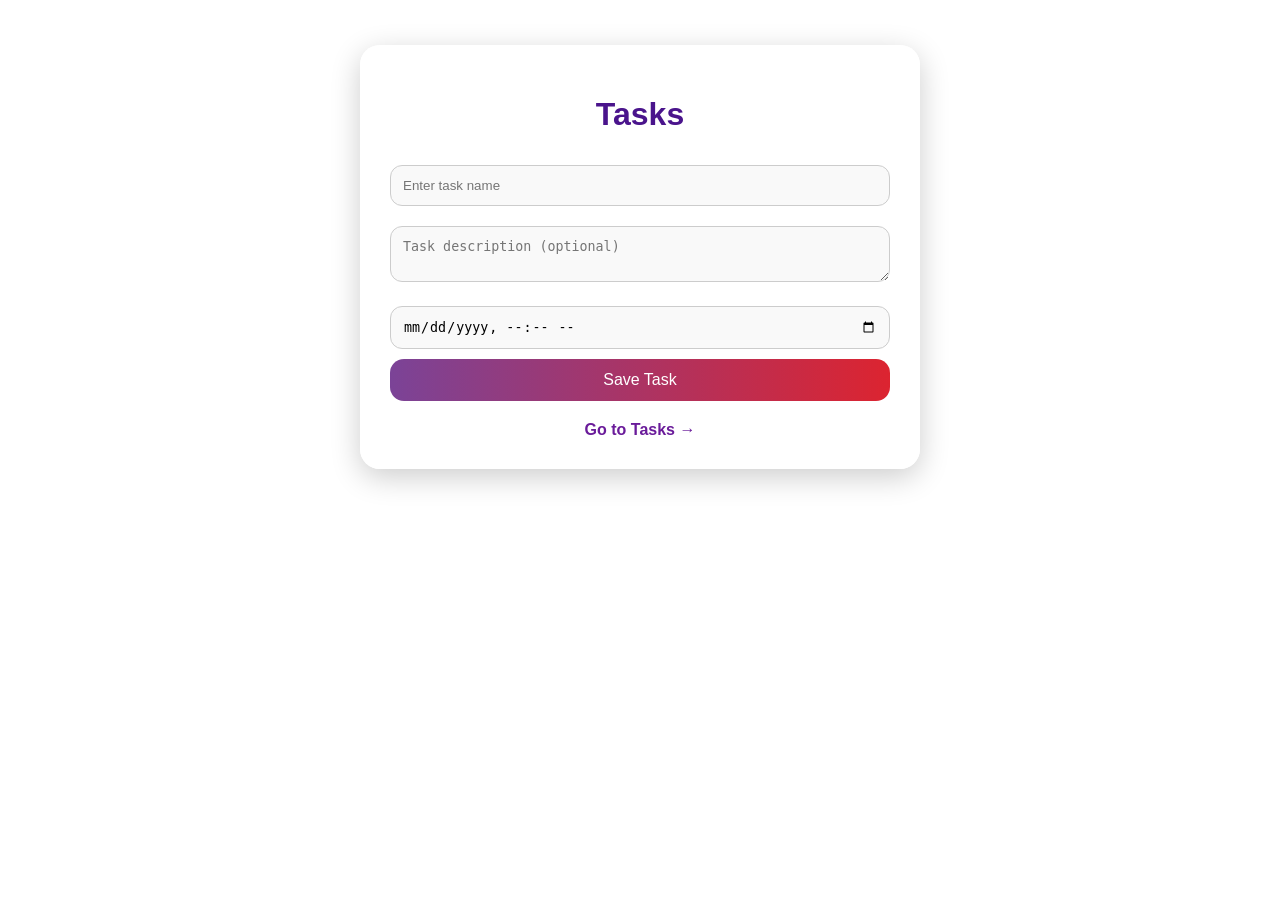
<file: index.html>
<!DOCTYPE html>
<html lang="en">
<head>
  <meta charset="UTF-8">
  <title>Create Task - ToDo</title>
  <link rel="stylesheet" href="style.css">
</head>
<body class="input-page">
  <div class="container">
    <h1>Tasks</h1>
    <input type="text" id="taskTitle" placeholder="Enter task name" required />
    <textarea id="taskDesc" placeholder="Task description (optional)"></textarea>
    <input type="datetime-local" id="taskTime" required />
    <button onclick="saveTask()">Save Task</button>
    <a href="tasks.html" class="view-tasks">Go to Tasks →</a>
  </div>
  <script src="script.js"></script>
</body>
</html>
</file>
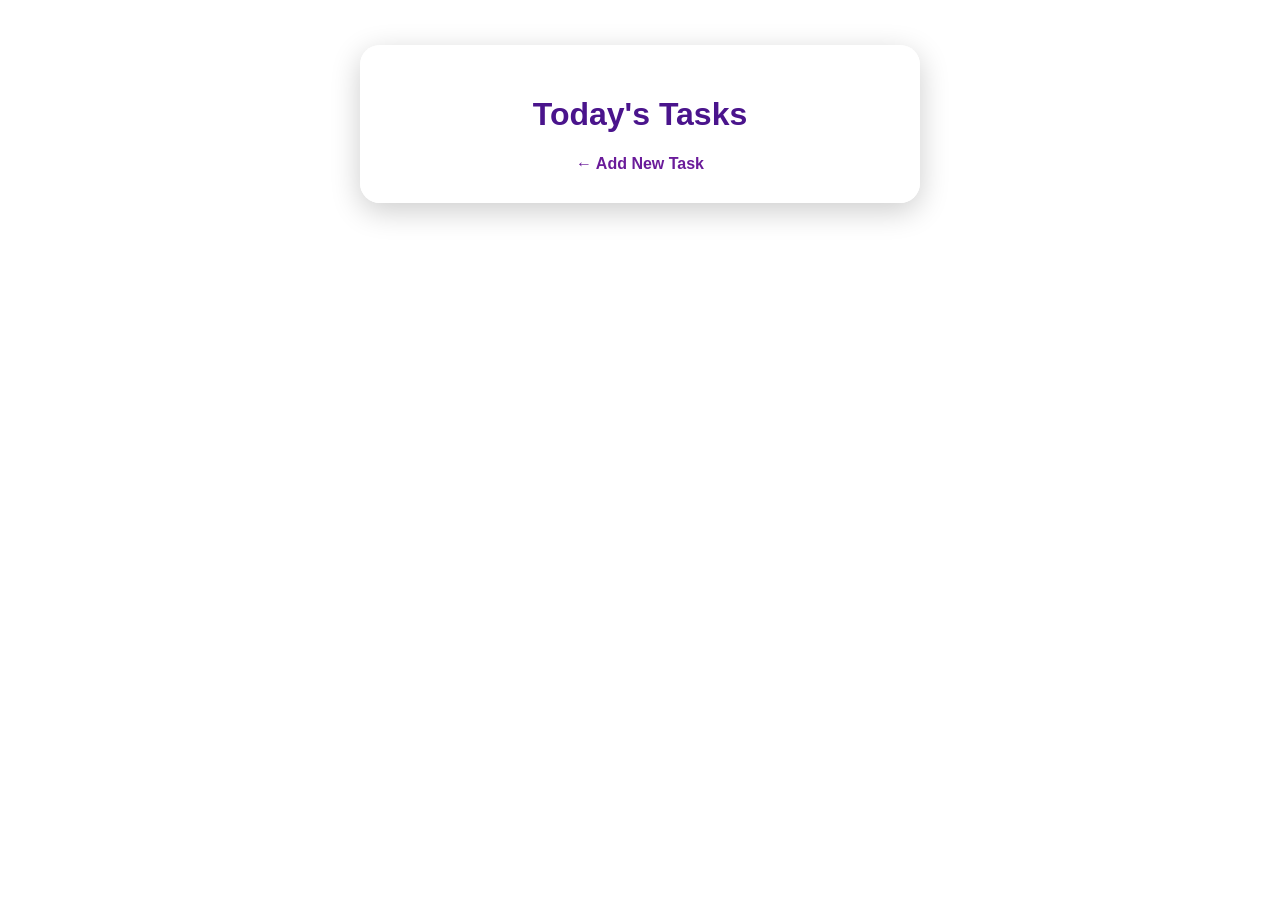
<file: tasks.html>
<!DOCTYPE html>
<html lang="en">
<head>
  <meta charset="UTF-8">
  <title>Today's Tasks</title>
  <link rel="stylesheet" href="style.css">
</head>
<body class="tasks-page">
  <div class="container">
    <h1>Today's Tasks</h1>
    <ul id="taskList"></ul>
    <a href="index.html" class="back">← Add New Task</a>
  </div>
  <script src="script.js"></script>
</body>
</html>
</file>
<file: style.css>
/* General Body Styling with Creative Background */
body {
  font-family: 'Segoe UI', sans-serif;
  margin: 0;
  padding: 0;
  background: linear-gradient(135deg, #7ee8fa, #eec0c6);
  background-image: url('background.png'); /* Use your generated image here */
  background-size: cover;
  background-repeat: no-repeat;
  background-attachment: fixed;
  color: #333;
}

/* Main Container */
.container {
  max-width: 500px;
  margin: 5vh auto;
  background: rgba(255, 255, 255, 0.9);
  padding: 30px;
  border-radius: 20px;
  box-shadow: 0 8px 30px rgba(0, 0, 0, 0.2);
  backdrop-filter: blur(6px);
}

/* Headings */
h1 {
  text-align: center;
  color: #4a148c;
}

/* Inputs & Textarea */
input, textarea {
  width: 100%;
  padding: 12px;
  margin: 10px 0;
  border-radius: 12px;
  border: 1px solid #ccc;
  box-sizing: border-box;
  background-color: #f9f9f9;
}

/* Buttons */
button {
  width: 100%;
  padding: 12px;
  background: linear-gradient(to right, #7b4397, #dc2430);
  color: white;
  border: none;
  border-radius: 14px;
  font-size: 16px;
  cursor: pointer;
  transition: 0.3s;
}

button:hover {
  opacity: 0.9;
}

/* Navigation Links */
.view-tasks, .back {
  display: block;
  text-align: center;
  margin-top: 20px;
  text-decoration: none;
  color: #6a1b9a;
  font-weight: bold;
}

/* Task List Styling */
ul {
  list-style-type: none;
  padding: 0;
}

li {
  background: #ffffffdd;
  margin: 12px 0;
  padding: 15px;
  border-radius: 14px;
  box-shadow: 0 2px 10px rgba(0,0,0,0.1);
  position: relative;
}

li.done {
  background: #c8e6c9;
  text-decoration: line-through;
}

/* Task Control Buttons */
.task-controls {
  margin-top: 10px;
}

.task-controls button {
  margin-right: 10px;
  padding: 6px 10px;
  border-radius: 8px;
  font-size: 14px;
  background-color: #f06292;
  border: none;
  color: white;
  cursor: pointer;
}

.task-controls button:hover {
  background-color: #ec407a;
}
</file>
